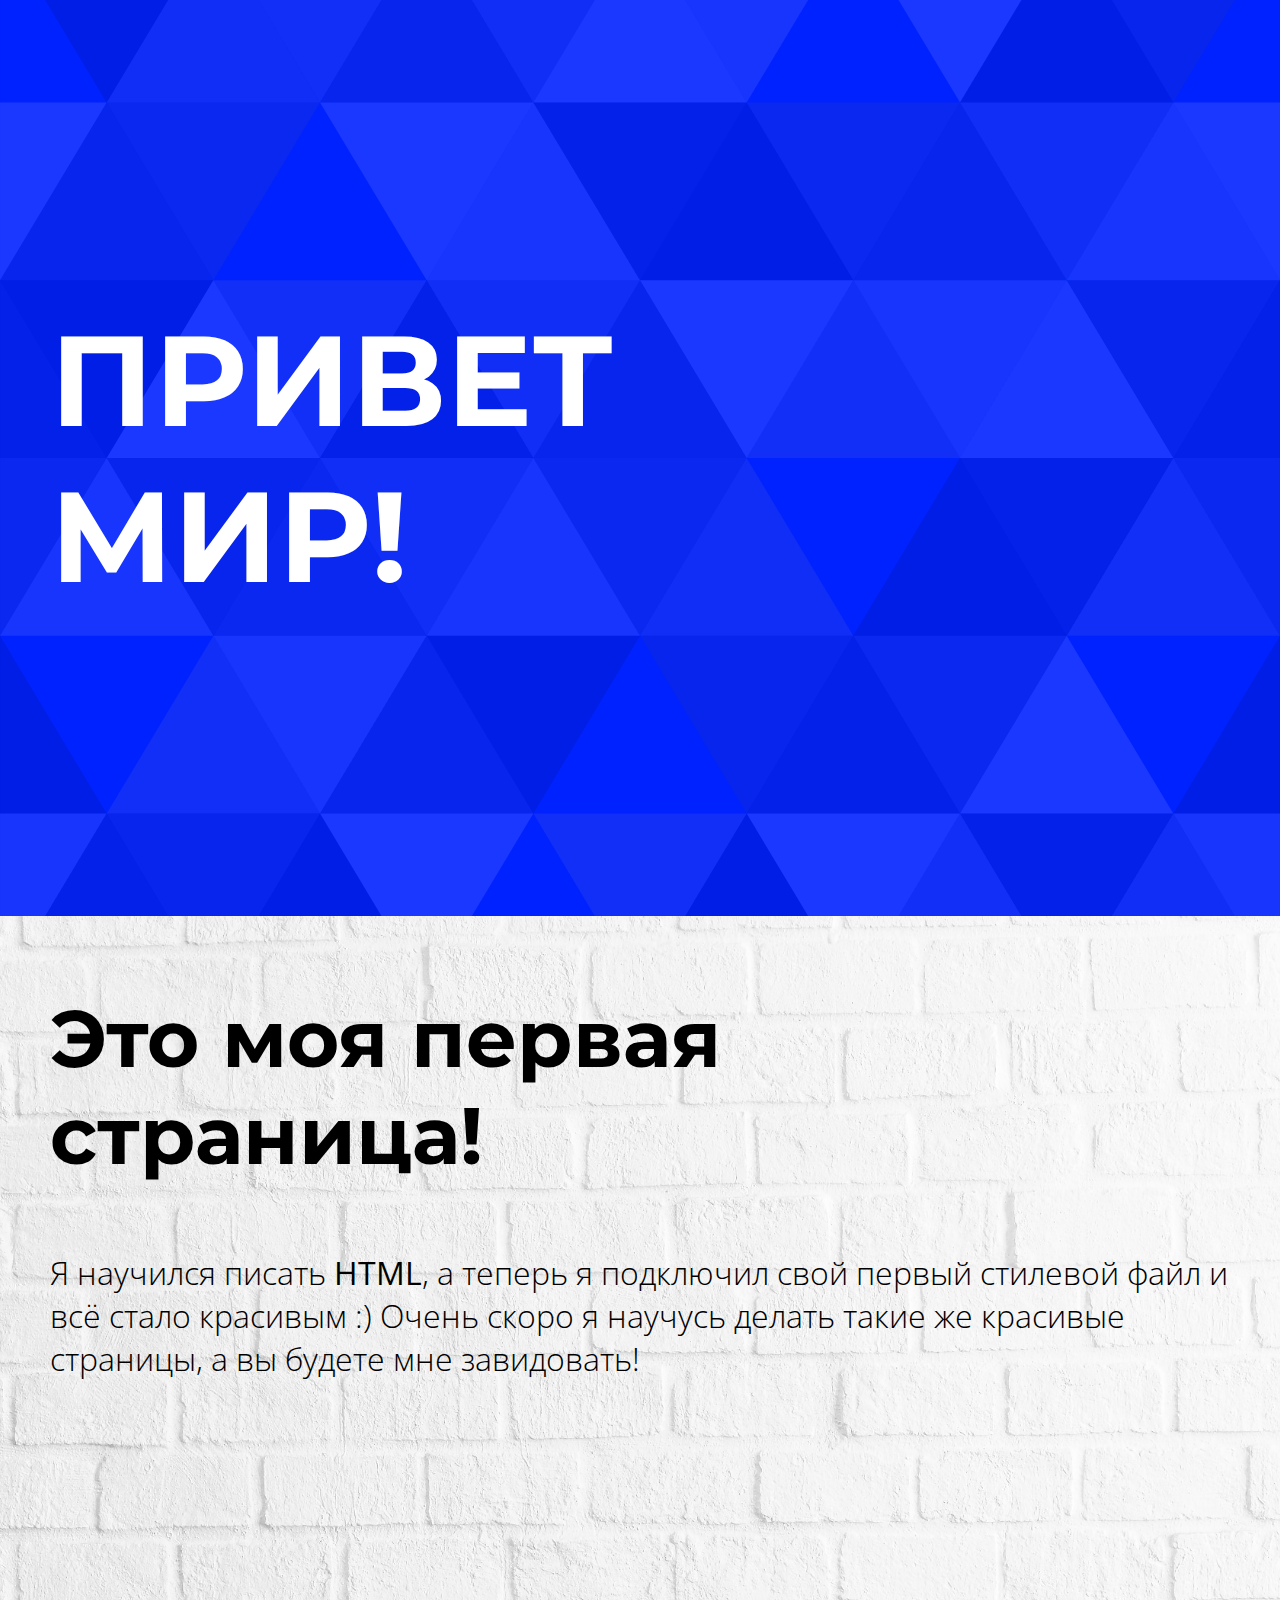
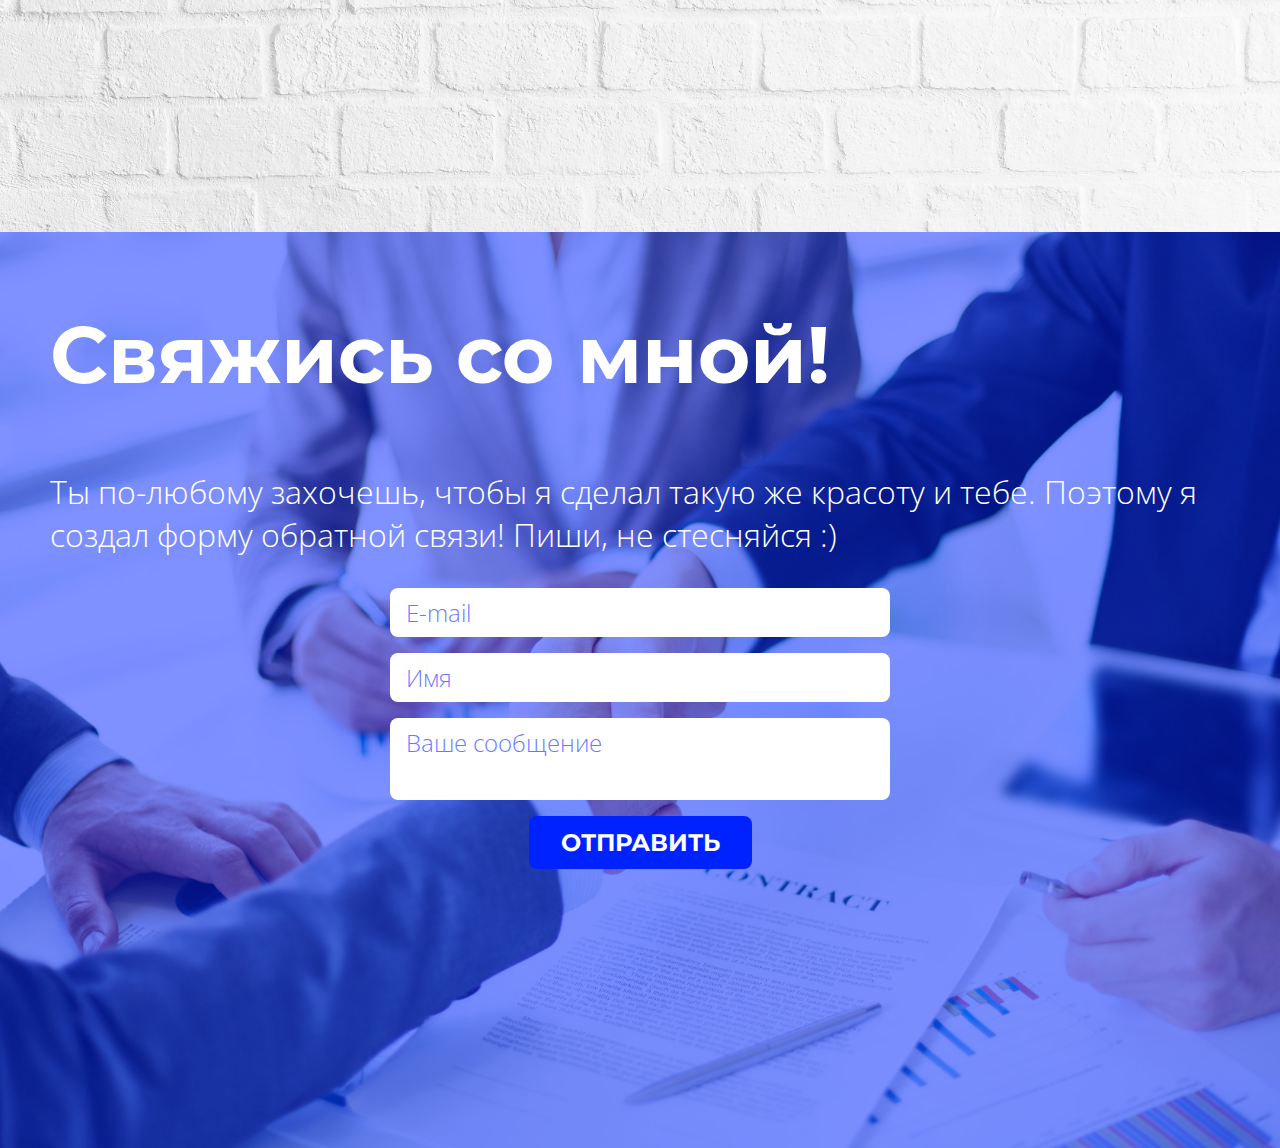
<file: css_basic/index.html>
<!DOCTYPE html>
<html>
  <head>
    <meta charset="utf-8" />
    <title>Page Title</title>
    <link rel="stylesheet" href="style.css" />
  </head>
  <body>
    <header class="header">
      <h1 class="header__title">Привет<br />мир!</h1>
    </header>
    <article class="article article_whitebg article_first">
      <h2 class="black">Это моя первая<br />страница!</h2>
      <p class="black">
        Я научился писать <strong>HTML</strong>, а теперь я подключил свой
        первый стилевой файл и всё стало красивым :) Очень скоро я научусь
        делать такие же красивые страницы, а вы будете мне завидовать!
      </p>
    </article>
    <article class="article article_bluebg article_second">
      <h2 class="white">Свяжись со мной!</h2>
      <p class="white">
        Ты по-любому захочешь, чтобы я сделал такую же красоту и тебе. Поэтому я
        создал форму обратной связи! Пиши, не стесняйся :)
      </p>
      <form class="form">
        <input type="email" class="form_input" placeholder="E-mail" />
        <input type="text" class="form_input" placeholder="Имя" />
        <textarea class="form_textarea" placeholder="Ваше сообщение"></textarea>
        <button class="form_button" type="button">Отправить</button>
      </form>
    </article>
  </body>
</html>
</file>
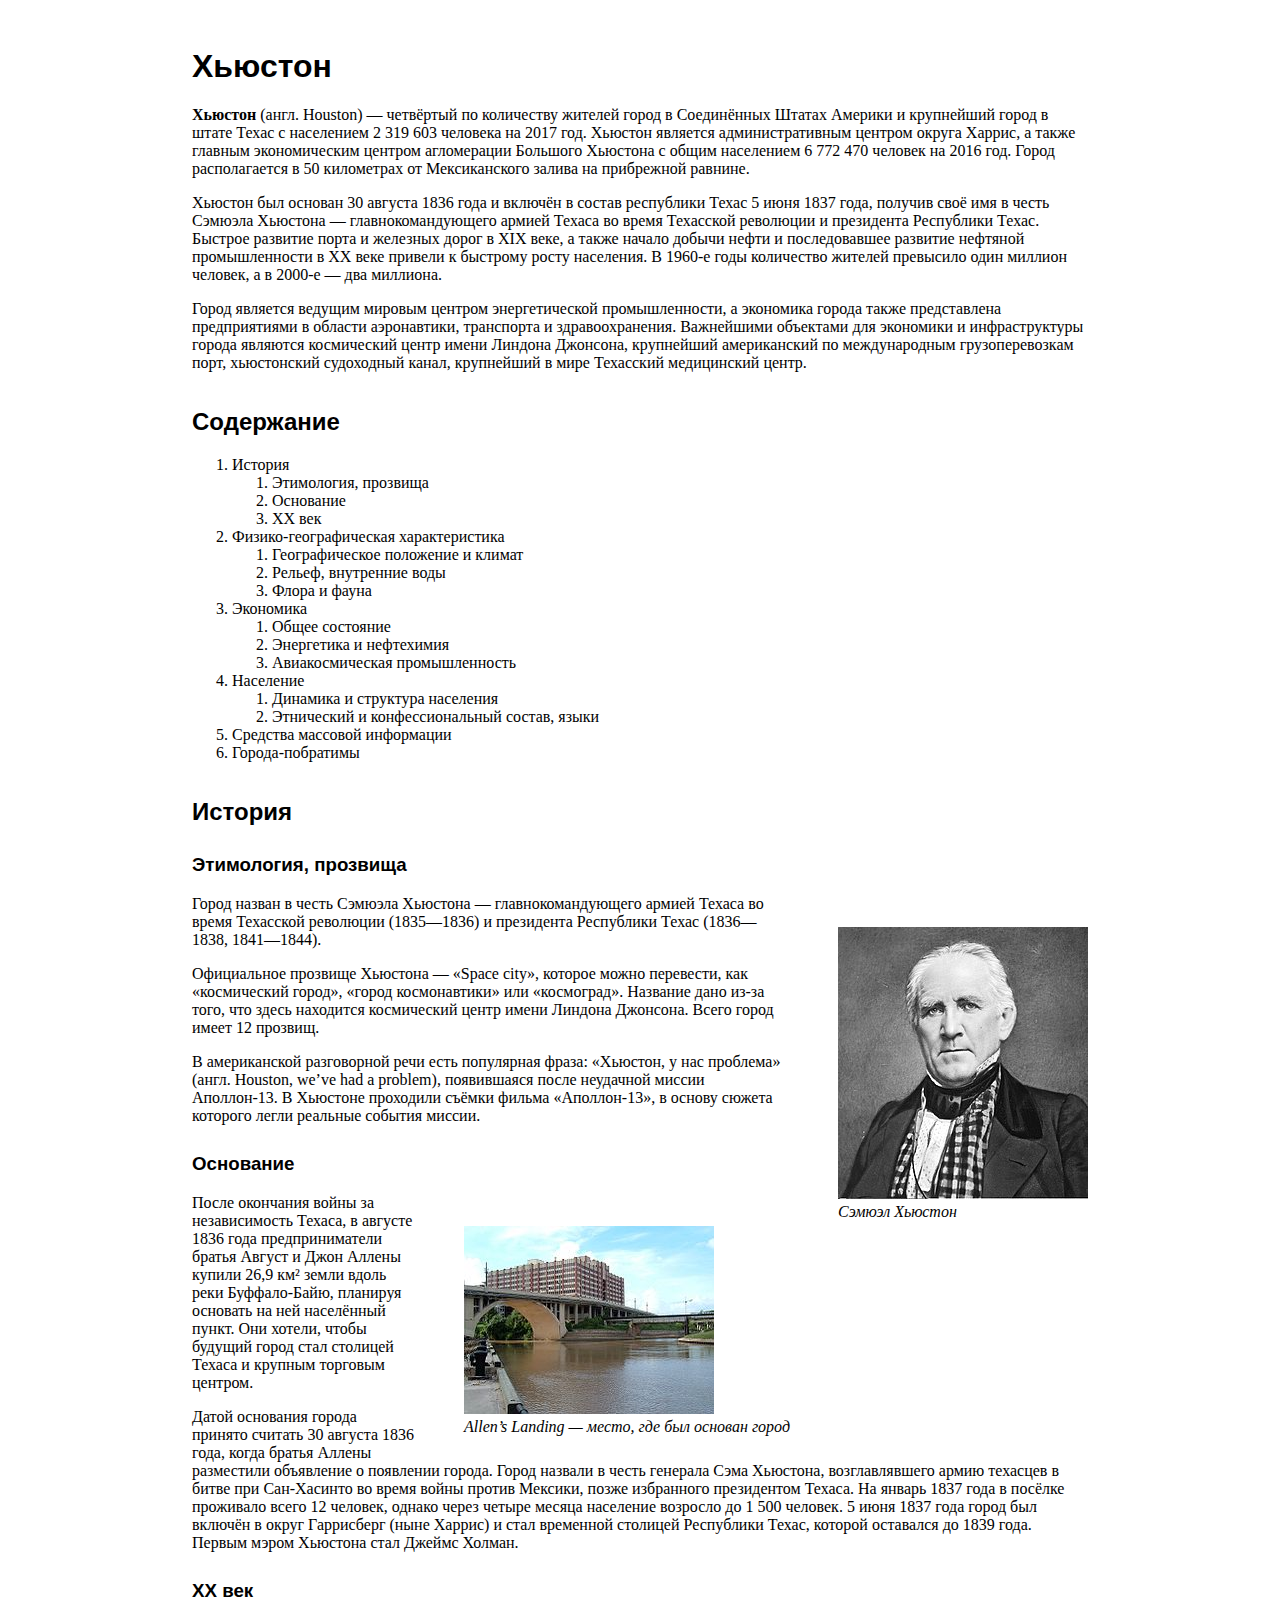
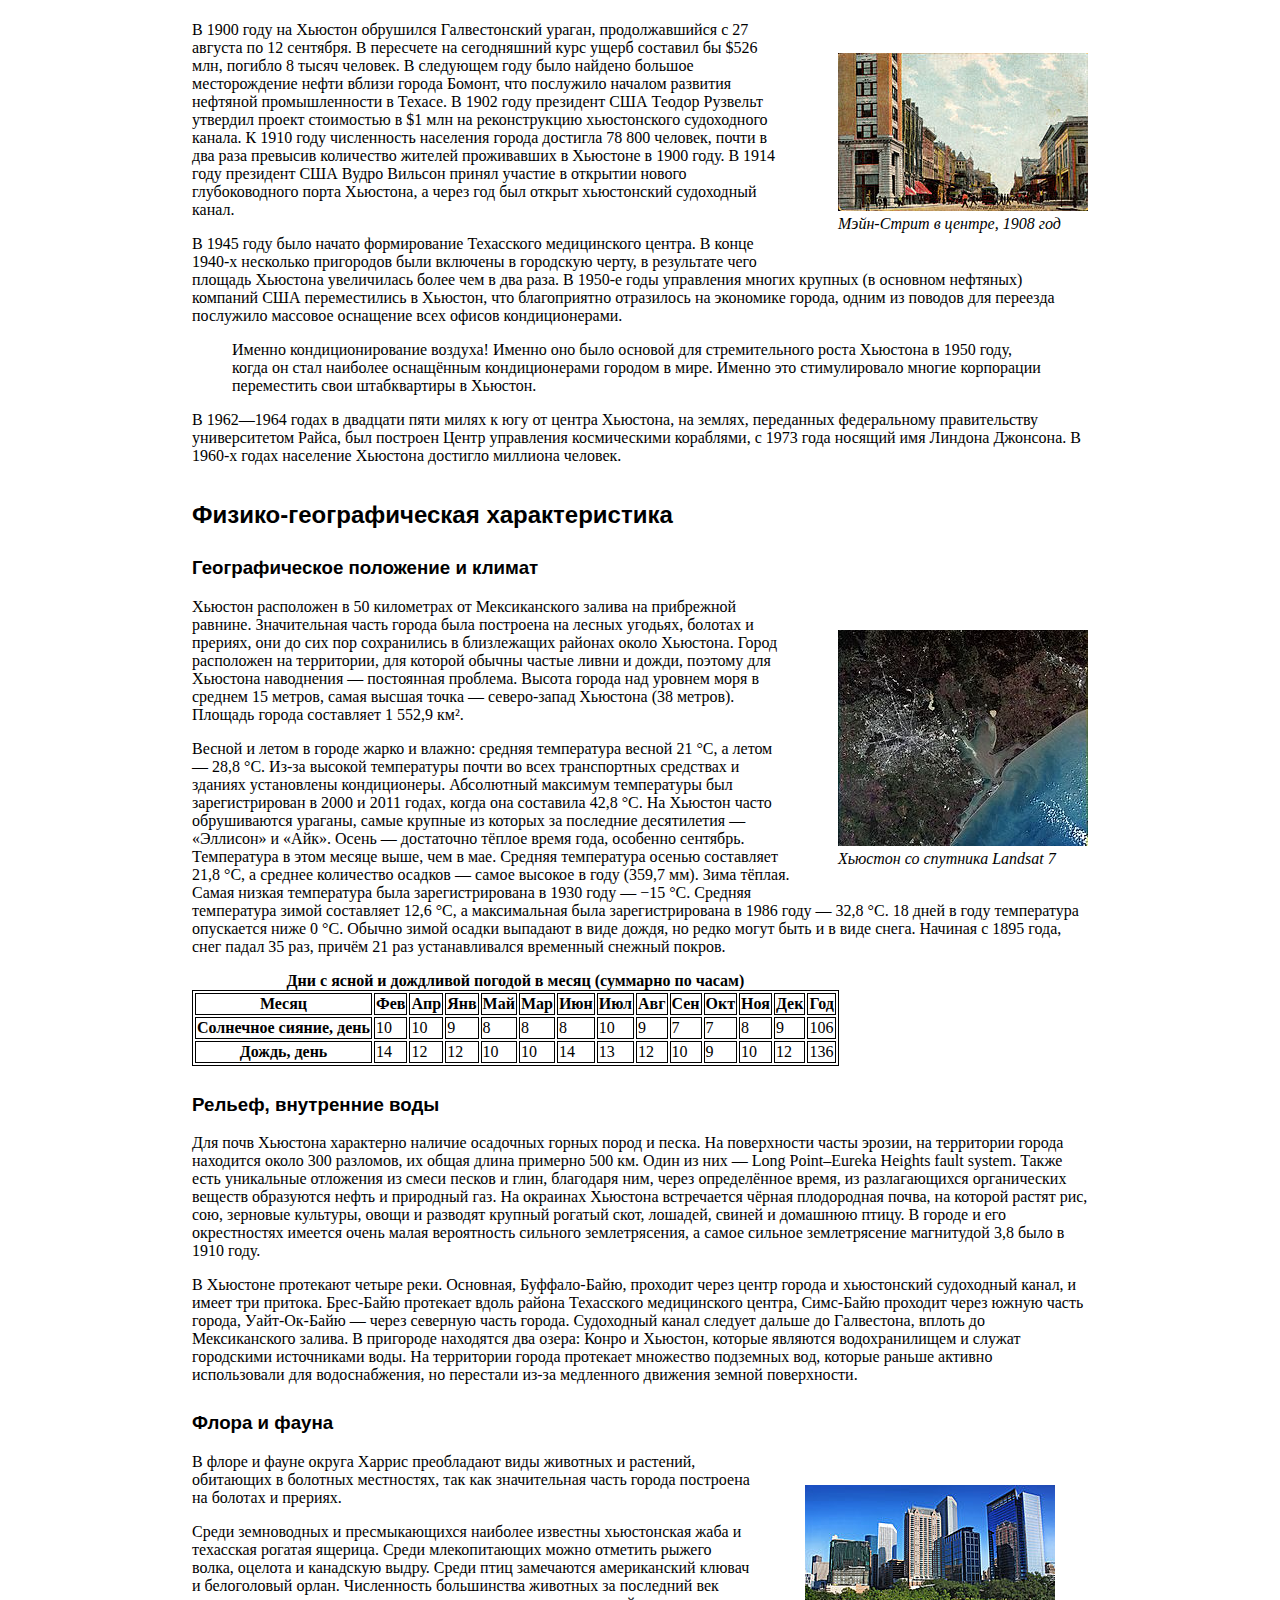
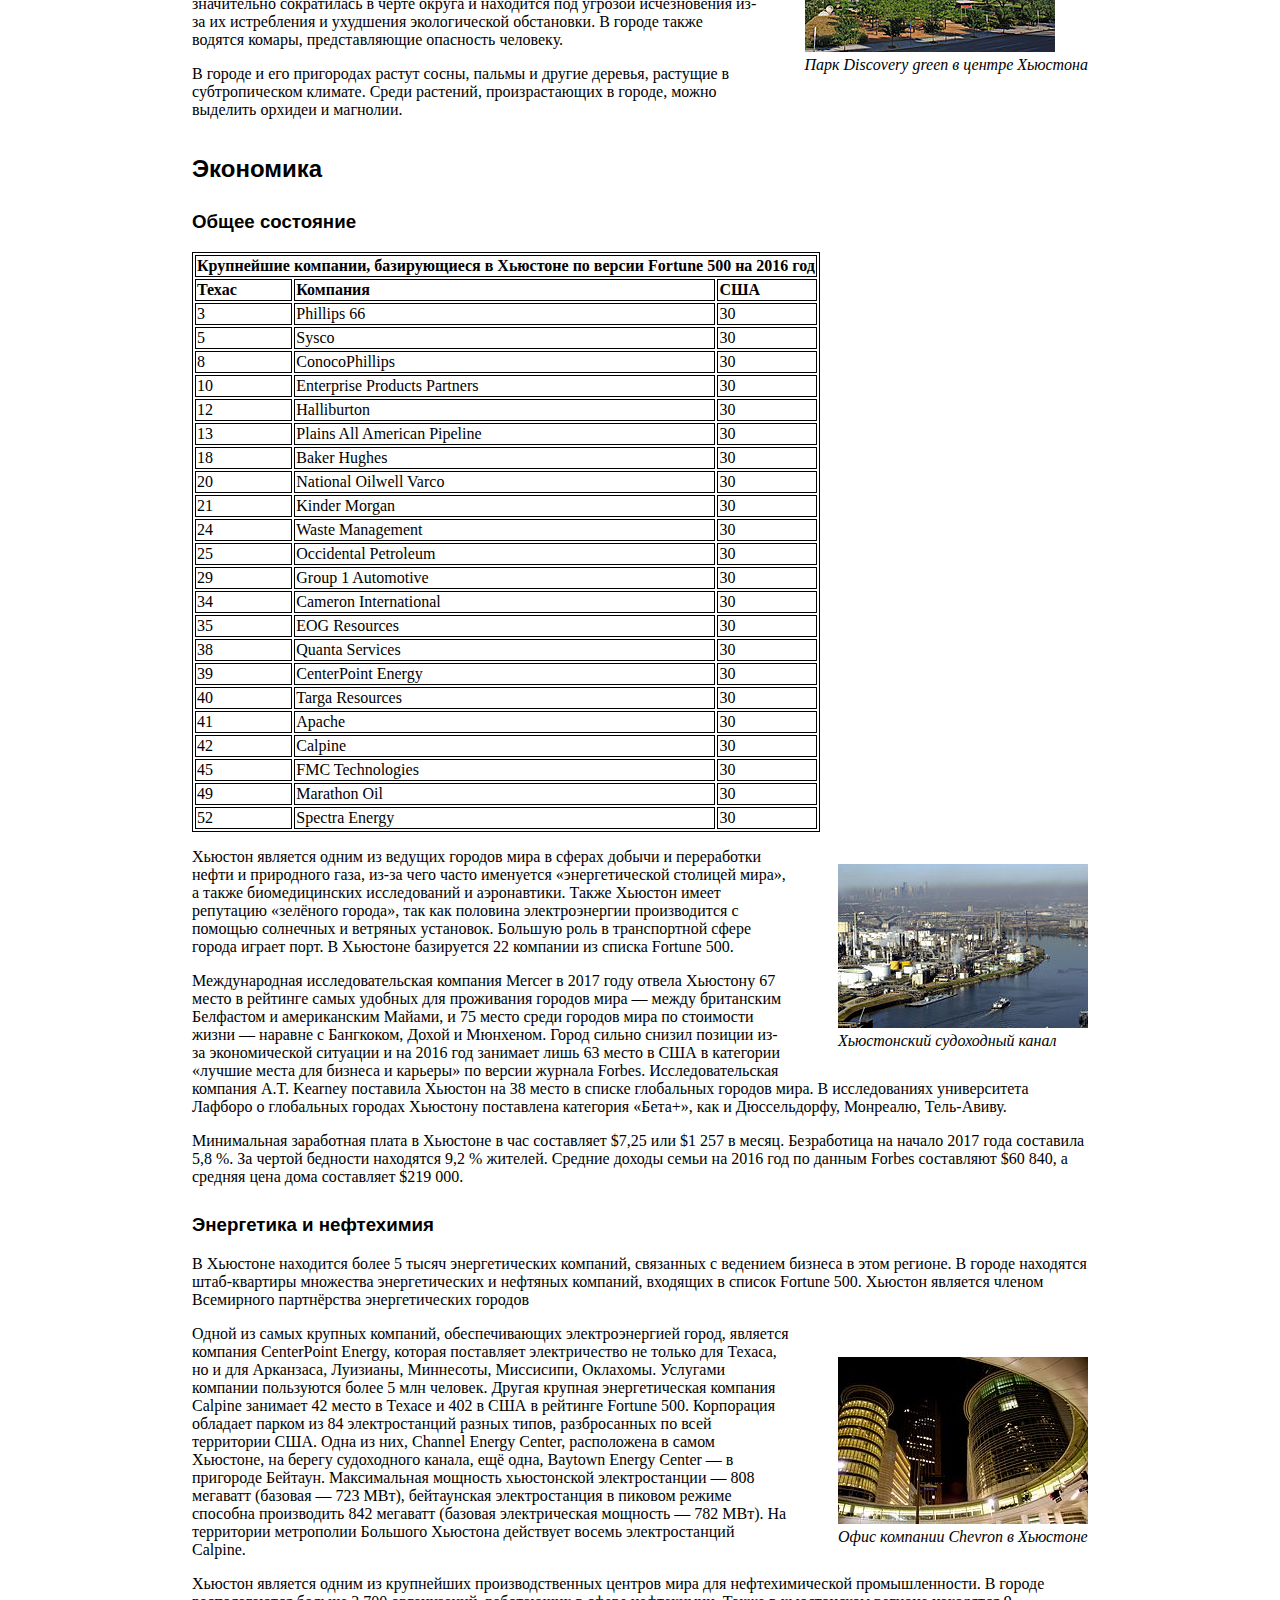
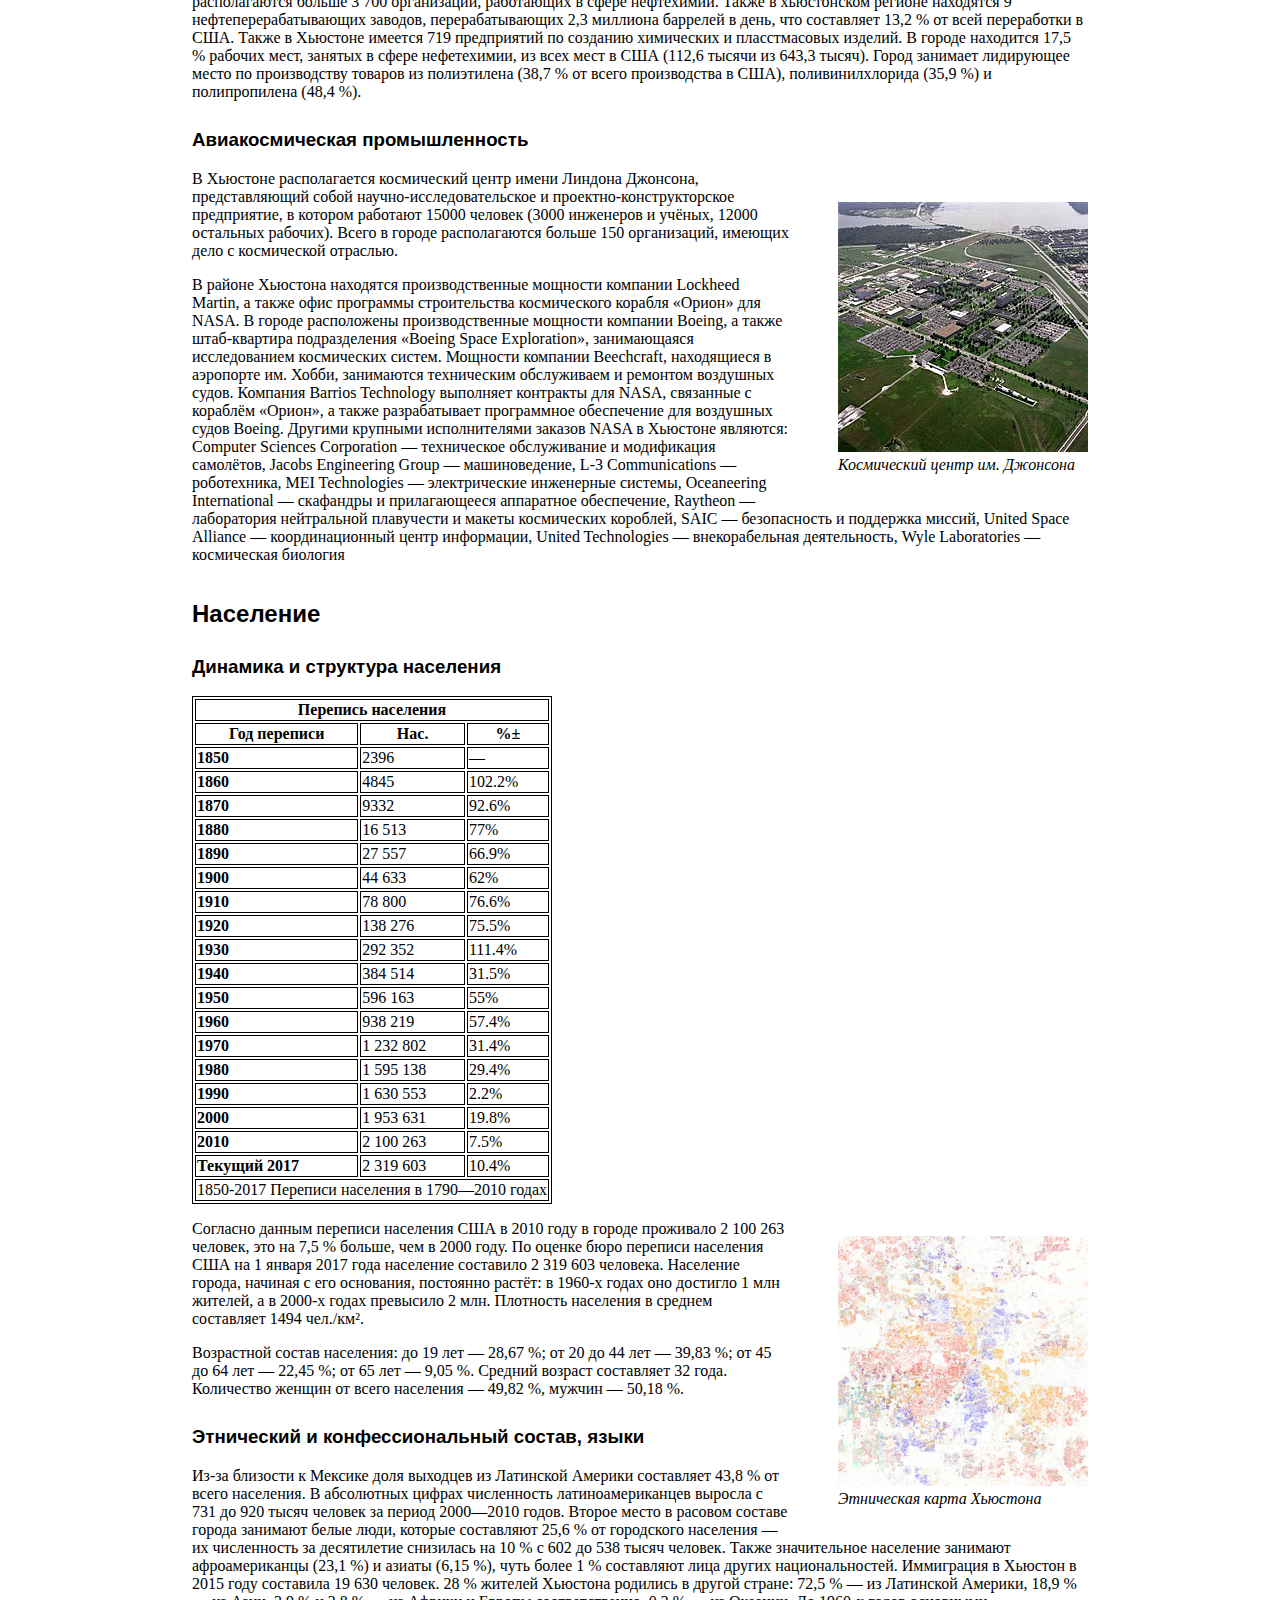
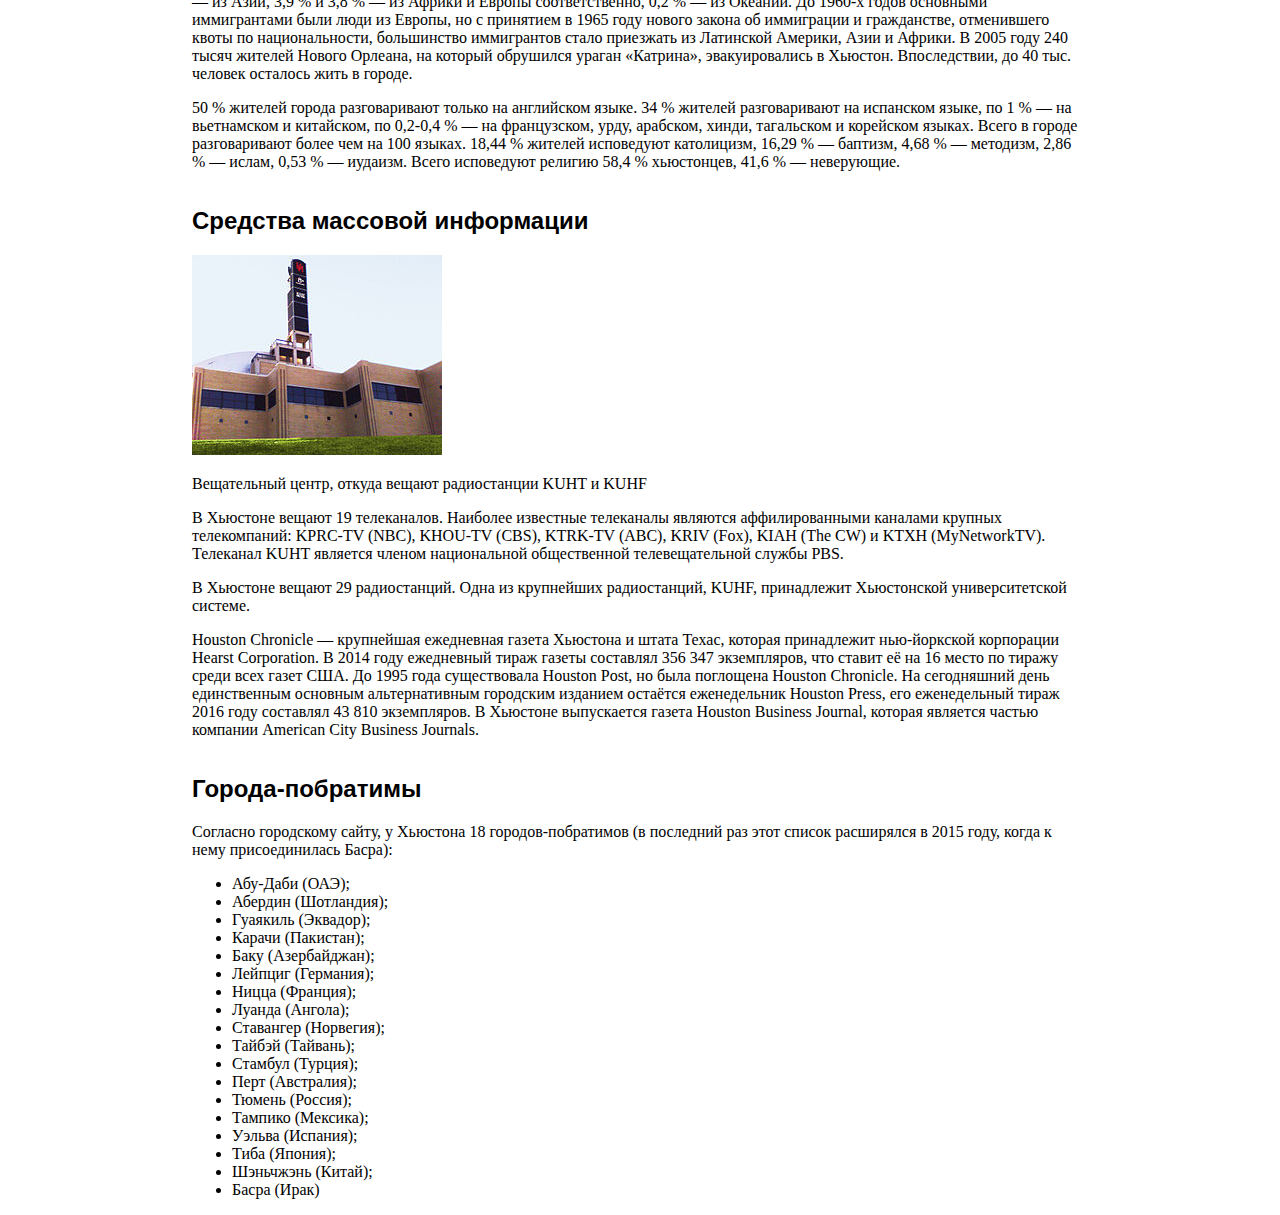
<file: houston/houston.html>
<!DOCTYPE html>
<html lang="en">
  <head>
    <meta charset="UTF-8" />
    <meta http-equiv="X-UA-Compatible" content="IE=edge" />
    <meta name="viewport" content="width=device-width, initial-scale=1.0" />
    <link rel="stylesheet" href="styles/style.css" />
    <title>Хьюстон</title>
  </head>
  <body>
    <h1>Хьюстон</h1>
    <p>
      <b>Хьюстон</b> (англ. Houston) — четвёртый по количеству жителей город в
      Соединённых Штатах Америки и крупнейший город в штате Техас с населением 2
      319 603 человека на 2017 год. Хьюстон является административным центром
      округа Харрис, а также главным экономическим центром агломерации Большого
      Хьюстона с общим населением 6 772 470 человек на 2016 год. Город
      располагается в 50 километрах от Мексиканского залива на прибрежной
      равнине.
    </p>
    <p>
      Хьюстон был основан 30 августа 1836 года и включён в состав республики
      Техас 5 июня 1837 года, получив своё имя в честь Сэмюэла Хьюстона —
      главнокомандующего армией Техаса во время Техасской революции и президента
      Республики Техас. Быстрое развитие порта и железных дорог в XIX веке, а
      также начало добычи нефти и последовавшее развитие нефтяной промышленности
      в XX веке привели к быстрому росту населения. В 1960-е годы количество
      жителей превысило один миллион человек, а в 2000-е — два миллиона.
    </p>
    <p>
      Город является ведущим мировым центром энергетической промышленности, а
      экономика города также представлена предприятиями в области аэронавтики,
      транспорта и здравоохранения. Важнейшими объектами для экономики и
      инфраструктуры города являются космический центр имени Линдона Джонсона,
      крупнейший американский по международным грузоперевозкам порт, хьюстонский
      судоходный канал, крупнейший в мире Техасский медицинский центр.
    </p>
    <h2>Содержание</h2>
    <ol>
      <li>
        История
        <ol>
          <li>Этимология, прозвища</li>
          <li>Основание</li>
          <li>XX век</li>
        </ol>
      </li>
      <li>
        Физико-географическая характеристика
        <ol>
          <li>Географическое положение и климат</li>
          <li>Рельеф, внутренние воды</li>
          <li>Флора и фауна</li>
        </ol>
      </li>
      <li>
        Экономика
        <ol>
          <li>Общее состояние</li>
          <li>Энергетика и нефтехимия</li>
          <li>Авиакосмическая промышленность</li>
        </ol>
      </li>
      <li>
        Население
        <ol>
          <li>Динамика и структура населения</li>
          <li>Этнический и конфессиональный состав, языки</li>
        </ol>
      </li>
      <li>Средства массовой информации</li>
      <li>Города-побратимы</li>
    </ol>
    <h2>История</h2>
    <h3>Этимология, прозвища</h3>
    <figure>
      <img src="img/Sam_Houston_portrait.jpg" alt="Сэмюэл Хьюстон" />
      <figcaption>Сэмюэл Хьюстон</figcaption>
    </figure>
    <p>
      Город назван в честь Сэмюэла Хьюстона — главнокомандующего армией Техаса
      во время Техасской революции (1835—1836) и президента Республики Техас
      (1836—1838, 1841—1844).
    </p>
    <p>
      Официальное прозвище Хьюстона — «Space city», которое можно перевести, как
      «космический город», «город космонавтики» или «космоград». Название дано
      из-за того, что здесь находится космический центр имени Линдона Джонсона.
      Всего город имеет 12 прозвищ.
    </p>
    <p>
      В американской разговорной речи есть популярная фраза: «Хьюстон, у нас
      проблема» (англ. Houston, we’ve had a problem), появившаяся после
      неудачной миссии Аполлон-13. В Хьюстоне проходили съёмки фильма
      «Аполлон-13», в основу сюжета которого легли реальные события миссии.
    </p>
    <h3>Основание</h3>
    <figure>
      <img
        src="img/Allen's_Landing_Houston_bayou_view.jpg"
        alt="Allen’s Landing"
      />
      <figcaption>Allen’s Landing — место, где был основан город</figcaption>
    </figure>
    <p>
      После окончания войны за независимость Техаса, в августе 1836 года
      предприниматели братья Август и Джон Аллены купили 26,9 км² земли вдоль
      реки Буффало-Байю, планируя основать на ней населённый пункт. Они хотели,
      чтобы будущий город стал столицей Техаса и крупным торговым центром.
    </p>
    <p>
      Датой основания города принято считать 30 августа 1836 года, когда братья
      Аллены разместили объявление о появлении города. Город назвали в честь
      генерала Сэма Хьюстона, возглавлявшего армию техасцев в битве при
      Сан-Хасинто во время войны против Мексики, позже избранного президентом
      Техаса. На январь 1837 года в посёлке проживало всего 12 человек, однако
      через четыре месяца население возросло до 1 500 человек. 5 июня 1837 года
      город был включён в округ Гаррисберг (ныне Харрис) и стал временной
      столицей Республики Техас, которой оставался до 1839 года. Первым мэром
      Хьюстона стал Джеймс Холман.
    </p>
    <h3>XX век</h3>
    <figure>
      <img
        src="img/Main_Street_looking_south_Houston_Texas_(1908).jpg"
        alt="Мэйн-Стрит в центре"
      />
      <figcaption>Мэйн-Стрит в центре, 1908 год</figcaption>
    </figure>
    <p>
      В 1900 году на Хьюстон обрушился Галвестонский ураган, продолжавшийся с 27
      августа по 12 сентября. В пересчете на сегодняшний курс ущерб составил бы
      $526 млн, погибло 8 тысяч человек. В следующем году было найдено большое
      месторождение нефти вблизи города Бомонт, что послужило началом развития
      нефтяной промышленности в Техасе. В 1902 году президент США Теодор
      Рузвельт утвердил проект стоимостью в $1 млн на реконструкцию хьюстонского
      судоходного канала. К 1910 году численность населения города достигла 78
      800 человек, почти в два раза превысив количество жителей проживавших в
      Хьюстоне в 1900 году. В 1914 году президент США Вудро Вильсон принял
      участие в открытии нового глубоководного порта Хьюстона, а через год был
      открыт хьюстонский судоходный канал.
    </p>
    <p>
      В 1945 году было начато формирование Техасского медицинского центра. В
      конце 1940-х несколько пригородов были включены в городскую черту, в
      результате чего площадь Хьюстона увеличилась более чем в два раза. В
      1950-е годы управления многих крупных (в основном нефтяных) компаний США
      переместились в Хьюстон, что благоприятно отразилось на экономике города,
      одним из поводов для переезда послужило массовое оснащение всех офисов
      кондиционерами.
    </p>
    <blockquote>
      <p>
        Именно кондиционирование воздуха! Именно оно было основой для
        стремительного роста Хьюстона в 1950 году, когда он стал наиболее
        оснащённым кондиционерами городом в мире. Именно это стимулировало
        многие корпорации переместить свои штабквартиры в Хьюстон.
      </p>
    </blockquote>
    <p>
      В 1962—1964 годах в двадцати пяти милях к югу от центра Хьюстона, на
      землях, переданных федеральному правительству университетом Райса, был
      построен Центр управления космическими кораблями, с 1973 года носящий имя
      Линдона Джонсона. В 1960-х годах население Хьюстона достигло миллиона
      человек.
    </p>
    <h2>Физико-географическая характеристика</h2>
    <h3>Географическое положение и климат</h3>
    <figure>
      <img
        src="img/Large_Houston_Landsat.jpg"
        alt="Хьюстон со спутника Landsat 7"
      />
      <figcaption>Хьюстон со спутника Landsat 7</figcaption>
    </figure>
    <p>
      Хьюстон расположен в 50 километрах от Мексиканского залива на прибрежной
      равнине. Значительная часть города была построена на лесных угодьях,
      болотах и прериях, они до сих пор сохранились в близлежащих районах около
      Хьюстона. Город расположен на территории, для которой обычны частые ливни
      и дожди, поэтому для Хьюстона наводнения — постоянная проблема. Высота
      города над уровнем моря в среднем 15 метров, самая высшая точка —
      северо-запад Хьюстона (38 метров). Площадь города составляет 1 552,9 км².
    </p>
    <p>
      Весной и летом в городе жарко и влажно: средняя температура весной 21 °C,
      а летом — 28,8 °C. Из-за высокой температуры почти во всех транспортных
      средствах и зданиях установлены кондиционеры. Абсолютный максимум
      температуры был зарегистрирован в 2000 и 2011 годах, когда она составила
      42,8 °C. На Хьюстон часто обрушиваются ураганы, самые крупные из которых
      за последние десятилетия — «Эллисон» и «Айк». Осень — достаточно тёплое
      время года, особенно сентябрь. Температура в этом месяце выше, чем в мае.
      Средняя температура осенью составляет 21,8 °C, а среднее количество
      осадков — самое высокое в году (359,7 мм). Зима тёплая. Самая низкая
      температура была зарегистрирована в 1930 году — −15 °C. Средняя
      температура зимой составляет 12,6 °C, а максимальная была зарегистрирована
      в 1986 году — 32,8 °C. 18 дней в году температура опускается ниже 0 °C.
      Обычно зимой осадки выпадают в виде дождя, но редко могут быть и в виде
      снега. Начиная с 1895 года, снег падал 35 раз, причём 21 раз
      устанавливался временный снежный покров.
    </p>
    <table>
      <caption>
        <b>Дни с ясной и дождливой погодой в месяц (суммарно по часам)</b>
      </caption>
      <thead>
        <tr>
          <th><b>Месяц</b></th>
          <th>Фев</th>
          <th>Апр</th>
          <th>Янв</th>
          <th>Май</th>
          <th>Мар</th>
          <th>Июн</th>
          <th>Июл</th>
          <th>Авг</th>
          <th>Сен</th>
          <th>Окт</th>
          <th>Ноя</th>
          <th>Дек</th>
          <th>Год</th>
        </tr>
      </thead>
      <tbody>
        <tr>
          <th><b>Солнечное сияние, день</b></th>
          <td>10</td>
          <td>10</td>
          <td>9</td>
          <td>8</td>
          <td>8</td>
          <td>8</td>
          <td>10</td>
          <td>9</td>
          <td>7</td>
          <td>7</td>
          <td>8</td>
          <td>9</td>
          <td>106</td>
        </tr>
      </tbody>
      <tfoot>
        <tr>
          <th><b>Дождь, день</b></th>
          <td>14</td>
          <td>12</td>
          <td>12</td>
          <td>10</td>
          <td>10</td>
          <td>14</td>
          <td>13</td>
          <td>12</td>
          <td>10</td>
          <td>9</td>
          <td>10</td>
          <td>12</td>
          <td>136</td>
        </tr>
      </tfoot>
    </table>
    <h3>Рельеф, внутренние воды</h3>
    <p>
      Для почв Хьюстона характерно наличие осадочных горных пород и песка. На
      поверхности часты эрозии, на территории города находится около 300
      разломов, их общая длина примерно 500 км. Один из них — Long Point–Eureka
      Heights fault system. Также есть уникальные отложения из смеси песков и
      глин, благодаря ним, через определённое время, из разлагающихся
      органических веществ образуются нефть и природный газ. На окраинах
      Хьюстона встречается чёрная плодородная почва, на которой растят рис, сою,
      зерновые культуры, овощи и разводят крупный рогатый скот, лошадей, свиней
      и домашнюю птицу. В городе и его окрестностях имеется очень малая
      вероятность сильного землетрясения, а самое сильное землетрясение
      магнитудой 3,8 было в 1910 году.
    </p>
    <p>
      В Хьюстоне протекают четыре реки. Основная, Буффало-Байю, проходит через
      центр города и хьюстонский судоходный канал, и имеет три притока.
      Брес-Байю протекает вдоль района Техасского медицинского центра, Симс-Байю
      проходит через южную часть города, Уайт-Ок-Байю — через северную часть
      города. Судоходный канал следует дальше до Галвестона, вплоть до
      Мексиканского залива. В пригороде находятся два озера: Конро и Хьюстон,
      которые являются водохранилищем и служат городскими источниками воды. На
      территории города протекает множество подземных вод, которые раньше
      активно использовали для водоснабжения, но перестали из-за медленного
      движения земной поверхности.
    </p>
    <h3>Флора и фауна</h3>
    <figure>
      <img
        src="img/Discovery_green.jpg"
        alt="Парк Discovery green в центре Хьюстона"
      />
      <figcaption>Парк Discovery green в центре Хьюстона</figcaption>
    </figure>
    <p>
      В флоре и фауне округа Харрис преобладают виды животных и растений,
      обитающих в болотных местностях, так как значительная часть города
      построена на болотах и прериях.
    </p>
    <p>
      Среди земноводных и пресмыкающихся наиболее известны хьюстонская жаба и
      техасская рогатая ящерица. Среди млекопитающих можно отметить рыжего
      волка, оцелота и канадскую выдру. Среди птиц замечаются американский
      клювач и белоголовый орлан. Численность большинства животных за последний
      век значительно сократилась в черте округа и находится под угрозой
      исчезновения из-за их истребления и ухудшения экологической обстановки. В
      городе также водятся комары, представляющие опасность человеку.
    </p>
    <p>
      В городе и его пригородах растут сосны, пальмы и другие деревья, растущие
      в субтропическом климате. Среди растений, произрастающих в городе, можно
      выделить орхидеи и магнолии.
    </p>
    <h2>Экономика</h2>
    <h3>Общее состояние</h3>
    <table>
      <thead>
        <tr>
          <th colspan="3">
            Крупнейшие компании, базирующиеся в Хьюстоне по версии Fortune 500
            на 2016 год
          </th>
        </tr>
        <tr>
          <th align="left">Техас</th>
          <th align="left">Компания</th>
          <th align="left">США</th>
        </tr>
      </thead>
      <tbody>
        <tr>
          <td>3</td>
          <td>Phillips 66</td>
          <td>30</td>
        </tr>
        <tr>
          <td>5</td>
          <td>Sysco</td>
          <td>30</td>
        </tr>
        <tr>
          <td>8</td>
          <td>ConocoPhillips</td>
          <td>30</td>
        </tr>
        <tr>
          <td>10</td>
          <td>Enterprise Products Partners</td>
          <td>30</td>
        </tr>
        <tr>
          <td>12</td>
          <td>Halliburton</td>
          <td>30</td>
        </tr>
        <tr>
          <td>13</td>
          <td>Plains All American Pipeline</td>
          <td>30</td>
        </tr>
        <tr>
          <td>18</td>
          <td>Baker Hughes</td>
          <td>30</td>
        </tr>
        <tr>
          <td>20</td>
          <td>National Oilwell Varco</td>
          <td>30</td>
        </tr>
        <tr>
          <td>21</td>
          <td>Kinder Morgan</td>
          <td>30</td>
        </tr>
        <tr>
          <td>24</td>
          <td>Waste Management</td>
          <td>30</td>
        </tr>
        <tr>
          <td>25</td>
          <td>Occidental Petroleum</td>
          <td>30</td>
        </tr>
        <tr>
          <td>29</td>
          <td>Group 1 Automotive</td>
          <td>30</td>
        </tr>
        <tr>
          <td>34</td>
          <td>Cameron International</td>
          <td>30</td>
        </tr>
        <tr>
          <td>35</td>
          <td>EOG Resources</td>
          <td>30</td>
        </tr>
        <tr>
          <td>38</td>
          <td>Quanta Services</td>
          <td>30</td>
        </tr>
        <tr>
          <td>39</td>
          <td>CenterPoint Energy</td>
          <td>30</td>
        </tr>
        <tr>
          <td>40</td>
          <td>Targa Resources</td>
          <td>30</td>
        </tr>
        <tr>
          <td>41</td>
          <td>Apache</td>
          <td>30</td>
        </tr>
        <tr>
          <td>42</td>
          <td>Calpine</td>
          <td>30</td>
        </tr>
        <tr>
          <td>45</td>
          <td>FMC Technologies</td>
          <td>30</td>
        </tr>
        <tr>
          <td>49</td>
          <td>Marathon Oil</td>
          <td>30</td>
        </tr>
      </tbody>
      <tfoot>
        <tr>
          <td>52</td>
          <td>Spectra Energy</td>
          <td>30</td>
        </tr>
      </tfoot>
    </table>
    <figure>
      <img
        src="img/Houston_Ship_Channel.jpg"
        alt="Хьюстонский судоходный канал"
      />
      <figcaption>Хьюстонский судоходный канал</figcaption>
    </figure>
    <p>
      Хьюстон является одним из ведущих городов мира в сферах добычи и
      переработки нефти и природного газа, из-за чего часто именуется
      «энергетической столицей мира», а также биомедицинских исследований и
      аэронавтики. Также Хьюстон имеет репутацию «зелёного города», так как
      половина электроэнергии производится с помощью солнечных и ветряных
      установок. Большую роль в транспортной сфере города играет порт. В
      Хьюстоне базируется 22 компании из списка Fortune 500.
    </p>
    <p>
      Международная исследовательская компания Mercer в 2017 году отвела
      Хьюстону 67 место в рейтинге самых удобных для проживания городов мира —
      между британским Белфастом и американским Майами, и 75 место среди городов
      мира по стоимости жизни — наравне с Бангкоком, Дохой и Мюнхеном. Город
      сильно снизил позиции из-за экономической ситуации и на 2016 год занимает
      лишь 63 место в США в категории «лучшие места для бизнеса и карьеры» по
      версии журнала Forbes. Исследовательская компания A.T. Kearney поставила
      Хьюстон на 38 место в списке глобальных городов мира. В исследованиях
      университета Лафборо о глобальных городах Хьюстону поставлена категория
      «Бета+», как и Дюссельдорфу, Монреалю, Тель-Авиву.
    </p>
    <p>
      Минимальная заработная плата в Хьюстоне в час составляет $7,25 или $1 257
      в месяц. Безработица на начало 2017 года составила 5,8 %. За чертой
      бедности находятся 9,2 % жителей. Средние доходы семьи на 2016 год по
      данным Forbes составляют $60 840, а средняя цена дома составляет $219 000.
    </p>
    <h3>Энергетика и нефтехимия</h3>
    <p>
      В Хьюстоне находится более 5 тысяч энергетических компаний, связанных с
      ведением бизнеса в этом регионе. В городе находятся штаб-квартиры
      множества энергетических и нефтяных компаний, входящих в список Fortune
      500. Хьюстон является членом Всемирного партнёрства энергетических городов
    </p>
    <figure>
      <img src="img/Enron_Complex.jpg" alt="Офис компании Chevron в Хьюстоне" />
      <figcaption>Офис компании Chevron в Хьюстоне</figcaption>
    </figure>
    <p>
      Одной из самых крупных компаний, обеспечивающих электроэнергией город,
      является компания CenterPoint Energy, которая поставляет электричество не
      только для Техаса, но и для Арканзаса, Луизианы, Миннесоты, Миссисипи,
      Оклахомы. Услугами компании пользуются более 5 млн человек. Другая крупная
      энергетическая компания Calpine занимает 42 место в Техасе и 402 в США в
      рейтинге Fortune 500. Корпорация обладает парком из 84 электростанций
      разных типов, разбросанных по всей территории США. Одна из них, Channel
      Energy Center, расположена в самом Хьюстоне, на берегу судоходного канала,
      ещё одна, Baytown Energy Center — в пригороде Бейтаун. Максимальная
      мощность хьюстонской электростанции — 808 мегаватт (базовая — 723 МВт),
      бейтаунская электростанция в пиковом режиме способна производить 842
      мегаватт (базовая электрическая мощность — 782 МВт). На территории
      метрополии Большого Хьюстона действует восемь электростанций Calpine.
    </p>
    <p>
      Хьюстон является одним из крупнейших производственных центров мира для
      нефтехимической промышленности. В городе располагаются больше 3 700
      организаций, работающих в сфере нефтехимии. Также в хьюстонском регионе
      находятся 9 нефтеперерабатывающих заводов, перерабатывающих 2,3 миллиона
      баррелей в день, что составляет 13,2 % от всей переработки в США. Также в
      Хьюстоне имеется 719 предприятий по созданию химических и пласстмасовых
      изделий. В городе находится 17,5 % рабочих мест, занятых в сфере
      нефетехимии, из всех мест в США (112,6 тысячи из 643,3 тысяч). Город
      занимает лидирующее место по производству товаров из полиэтилена (38,7 %
      от всего производства в США), поливинилхлорида (35,9 %) и полипропилена
      (48,4 %).
    </p>
    <h3>Авиакосмическая промышленность</h3>
    <figure>
      <img
        src="img/Aerial_View_of_the_Johnson_Space_Center.jpg"
        alt="Космический центр им. Джонсона"
      />
      <figcaption>Космический центр им. Джонсона</figcaption>
    </figure>
    <p>
      В Хьюстоне располагается космический центр имени Линдона Джонсона,
      представляющий собой научно-исследовательское и проектно-конструкторское
      предприятие, в котором работают 15000 человек (3000 инженеров и учёных,
      12000 остальных рабочих). Всего в городе располагаются больше 150
      организаций, имеющих дело с космической отраслью.
    </p>
    <p>
      В районе Хьюстона находятся производственные мощности компании Lockheed
      Martin, а также офис программы строительства космического корабля «Орион»
      для NASA. В городе расположены производственные мощности компании Boeing,
      а также штаб-квартира подразделения «Boeing Space Exploration»,
      занимающаяся исследованием космических систем. Мощности компании
      Beechcraft, находящиеся в аэропорте им. Хобби, занимаются техническим
      обслуживаем и ремонтом воздушных судов. Компания Barrios Technology
      выполняет контракты для NASA, связанные с кораблём «Орион», а также
      разрабатывает программное обеспечение для воздушных судов Boeing. Другими
      крупными исполнителями заказов NASA в Хьюстоне являются: Computer Sciences
      Corporation — техническое обслуживание и модификация самолётов, Jacobs
      Engineering Group — машиноведение, L-3 Communications — роботехника, MEI
      Technologies — электрические инженерные системы, Oceaneering International
      — скафандры и прилагающееся аппаратное обеспечение, Raytheon — лаборатория
      нейтральной плавучести и макеты космических короблей, SAIC — безопасность
      и поддержка миссий, United Space Alliance — координационный центр
      информации, United Technologies — внекорабельная деятельность, Wyle
      Laboratories — космическая биология
    </p>
    <h2>Население</h2>
    <h3>Динамика и структура населения</h3>
    <table>
      <thead>
        <tr>
          <th colspan="3">Перепись населения</th>
        </tr>
        <tr>
          <th>Год переписи</th>
          <th>Нас.</th>
          <th>%±</th>
        </tr>
      </thead>
      <tbody>
        <tr>
          <td><b>1850</b></td>
          <td>2396</td>
          <td>—</td>
        </tr>
        <tr>
          <td><b>1860</b></td>
          <td>4845</td>
          <td>102.2%</td>
        </tr>
        <tr>
          <td><b>1870</b></td>
          <td>9332</td>
          <td>92.6%</td>
        </tr>
        <tr>
          <td><b>1880</b></td>
          <td>16 513</td>
          <td>77%</td>
        </tr>
        <tr>
          <td><b>1890</b></td>
          <td>27 557</td>
          <td>66.9%</td>
        </tr>
        <tr>
          <td><b>1900</b></td>
          <td>44 633</td>
          <td>62%</td>
        </tr>
        <tr>
          <td><b>1910</b></td>
          <td>78 800</td>
          <td>76.6%</td>
        </tr>
        <tr>
          <td><b>1920</b></td>
          <td>138 276</td>
          <td>75.5%</td>
        </tr>
        <tr>
          <td><b>1930</b></td>
          <td>292 352</td>
          <td>111.4%</td>
        </tr>
        <tr>
          <td><b>1940</b></td>
          <td>384 514</td>
          <td>31.5%</td>
        </tr>
        <tr>
          <td><b>1950</b></td>
          <td>596 163</td>
          <td>55%</td>
        </tr>
        <tr>
          <td><b>1960</b></td>
          <td>938 219</td>
          <td>57.4%</td>
        </tr>
        <tr>
          <td><b>1970</b></td>
          <td>1 232 802</td>
          <td>31.4%</td>
        </tr>
        <tr>
          <td><b>1980</b></td>
          <td>1 595 138</td>
          <td>29.4%</td>
        </tr>
        <tr>
          <td><b>1990</b></td>
          <td>1 630 553</td>
          <td>2.2%</td>
        </tr>
        <tr>
          <td><b>2000</b></td>
          <td>1 953 631</td>
          <td>19.8%</td>
        </tr>
        <tr>
          <td><b>2010</b></td>
          <td>2 100 263</td>
          <td>7.5%</td>
        </tr>
        <tr>
          <td><b>Текущий 2017</b></td>
          <td>2 319 603</td>
          <td>10.4%</td>
        </tr>
      </tbody>
      <tfoot>
        <tr>
          <td colspan="3">1850-2017 Переписи населения в 1790—2010 годах</td>
        </tr>
      </tfoot>
    </table>
    <figure>
      <img
        src="img/Race_and_ethnicity_2010_Houston.png"
        alt="Этническая карта Хьюстона"
      />
      <figcaption>Этническая карта Хьюстона</figcaption>
    </figure>
    <p>
      Согласно данным переписи населения США в 2010 году в городе проживало 2
      100 263 человек, это на 7,5 % больше, чем в 2000 году. По оценке бюро
      переписи населения США на 1 января 2017 года население составило 2 319 603
      человека. Население города, начиная с его основания, постоянно растёт: в
      1960-х годах оно достигло 1 млн жителей, а в 2000-х годах превысило 2 млн.
      Плотность населения в среднем составляет 1494 чел./км².
    </p>
    <p>
      Возрастной состав населения: до 19 лет — 28,67 %; от 20 до 44 лет — 39,83
      %; от 45 до 64 лет — 22,45 %; от 65 лет — 9,05 %. Средний возраст
      составляет 32 года. Количество женщин от всего населения — 49,82 %, мужчин
      — 50,18 %.
    </p>
    <h3>Этнический и конфессиональный состав, языки</h3>
    <p>
      Из-за близости к Мексике доля выходцев из Латинской Америки составляет
      43,8 % от всего населения. В абсолютных цифрах численность
      латиноамериканцев выросла с 731 до 920 тысяч человек за период 2000—2010
      годов. Второе место в расовом составе города занимают белые люди, которые
      составляют 25,6 % от городского населения — их численность за десятилетие
      снизилась на 10 % с 602 до 538 тысяч человек. Также значительное население
      занимают афроамериканцы (23,1 %) и азиаты (6,15 %), чуть более 1 %
      составляют лица других национальностей. Иммиграция в Хьюстон в 2015 году
      составила 19 630 человек. 28 % жителей Хьюстона родились в другой стране:
      72,5 % — из Латинской Америки, 18,9 % — из Азии, 3,9 % и 3,8 % — из Африки
      и Европы соответственно, 0,2 % — из Океании. До 1960-х годов основными
      иммигрантами были люди из Европы, но с принятием в 1965 году нового закона
      об иммиграции и гражданстве, отменившего квоты по национальности,
      большинство иммигрантов стало приезжать из Латинской Америки, Азии и
      Африки. В 2005 году 240 тысяч жителей Нового Орлеана, на который обрушился
      ураган «Катрина», эвакуировались в Хьюстон. Впоследствии, до 40 тыс.
      человек осталось жить в городе.
    </p>
    <p>
      50 % жителей города разговаривают только на английском языке. 34 % жителей
      разговаривают на испанском языке, по 1 % — на вьетнамском и китайском, по
      0,2-0,4 % — на французском, урду, арабском, хинди, тагальском и корейском
      языках. Всего в городе разговаривают более чем на 100 языках. 18,44 %
      жителей исповедуют католицизм, 16,29 % — баптизм, 4,68 % — методизм, 2,86
      % — ислам, 0,53 % — иудаизм. Всего исповедуют религию 58,4 % хьюстонцев,
      41,6 % — неверующие.
    </p>
    <h2>Средства массовой информации</h2>
    <img
      src="img/Melcher_Center_for_Public_Broadcasting.jpg"
      alt="Вещательный центр, откуда вещают радиостанции KUHT и KUHF"
    />
    <p>Вещательный центр, откуда вещают радиостанции KUHT и KUHF</p>
    <p>
      В Хьюстоне вещают 19 телеканалов. Наиболее известные телеканалы являются
      аффилированными каналами крупных телекомпаний: KPRC-TV (NBC), KHOU-TV
      (CBS), KTRK-TV (ABC), KRIV (Fox), KIAH (The CW) и KTXH (MyNetworkTV).
      Телеканал KUHT является членом национальной общественной телевещательной
      службы PBS.
    </p>
    <p>
      В Хьюстоне вещают 29 радиостанций. Одна из крупнейших радиостанций, KUHF,
      принадлежит Хьюстонской университетской системе.
    </p>
    <p>
      Houston Chronicle — крупнейшая ежедневная газета Хьюстона и штата Техас,
      которая принадлежит нью-йоркской корпорации Hearst Corporation. В 2014
      году ежедневный тираж газеты составлял 356 347 экземпляров, что ставит её
      на 16 место по тиражу среди всех газет США. До 1995 года существовала
      Houston Post, но была поглощена Houston Chronicle. На сегодняшний день
      единственным основным альтернативным городским изданием остаётся
      еженедельник Houston Press, его еженедельный тираж 2016 году составлял 43
      810 экземпляров. В Хьюстоне выпускается газета Houston Business Journal,
      которая является частью компании American City Business Journals.
    </p>
    <h2>Города-побратимы</h2>
    <p>
      Согласно городскому сайту, у Хьюстона 18 городов-побратимов (в последний
      раз этот список расширялся в 2015 году, когда к нему присоединилась
      Басра):
    </p>
    <ul>
      <li>Абу-Даби (ОАЭ);</li>
      <li>Абердин (Шотландия);</li>
      <li>Гуаякиль (Эквадор);</li>
      <li>Карачи (Пакистан);</li>
      <li>Баку (Азербайджан);</li>
      <li>Лейпциг (Германия);</li>
      <li>Ницца (Франция);</li>
      <li>Луанда (Ангола);</li>
      <li>Ставангер (Норвегия);</li>
      <li>Тайбэй (Тайвань);</li>
      <li>Стамбул (Турция);</li>
      <li>Перт (Австралия);</li>
      <li>Тюмень (Россия);</li>
      <li>Тампико (Мексика);</li>
      <li>Уэльва (Испания);</li>
      <li>Тиба (Япония);</li>
      <li>Шэньчжэнь (Китай);</li>
      <li>Басра (Ирак)</li>
    </ul>
  </body>
</html>
</file>
<file: css_basic/style.css>
@import url("https://fonts.googleapis.com/css?family=Montserrat:700,900&subset=cyrillic");
@import url('https://fonts.googleapis.com/css?family=Open+Sans:300,300i,400,400i,700,700i&subset=cyrillic');

@keyframes header_anim {
  from {
    transform: translateX(-120%);
  }

  to {
    transform: translateX(0);
  }
}

body {
  margin: 0;
  padding: 0;
}

h1 {
  position: relative;
  font-family: "Montserrat", sans-serif;
  font-size: 8em;
  font-weight: 700;
}

h2 {
  position: relative;
  font-family: "Montserrat", sans-serif;
  font-size: 5em;
  font-weight: 700;
}

p {
  position: relative;
  font-family: 'Open Sans', sans-serif;
  font-size: 2em;
  font-weight: 300;
}

.header {
  display: flex;
  min-height: 100vh;
  padding: 8px 50px;
  background-color: #02f;
  background-image: url("bg.svg");
  background-repeat: no-repeat;
  background-position: center center;
  background-size: cover;
}

.header__title {
  transform: translateX(0);
  animation-name: header_anim;
  animation-duration: 1s;
  animation-timing-function: cubic-bezier(0.68, -0.55, 0.265, 1.55);
  text-transform: uppercase;
  color: #fff;
  align-self: center;
}

.article {
  position: relative;
  min-height: 100vh;
  padding: 8px 50px;
}

.article_whitebg::before,
.article_bluebg::before {
  position: absolute;
  top: 0;
  right: 0;
  bottom: 0;
  left: 0;
  content: '';
}

.article_whitebg::before {
  background: rgba(255, 255, 255, 0.5);
}

.article_bluebg::before {
  background: rgba(0, 34, 255, 0.5);
}

.article_first,
.article_second {
  background-repeat: no-repeat;
  background-position: center center;
  background-size: cover;
}

.article_first {
  background-image: url("first_bg.jpg");
}

.article_second {
  background-image: url("second_bg.jpg");
}

.form {
  position: relative;
  width: 500px;
  margin: 0 auto;
  text-align: center;
}

.form_input,
.form_textarea {
  display: block;
  box-sizing: border-box;
  width: 100%;
  margin-bottom: 16px;
  padding: 8px 16px;
  transition: transform 0.3s ease-out;
  color: #02f;
  border: none;
  border-radius: 8px;
  outline: none;
  background-color: #fff;
  font-family: 'Open Sans', sans-serif;
  font-size: 1.5em;
  font-weight: 300;
}

.form_input::-webkit-input-placeholder,
.form_textarea::-webkit-input-placeholder {
  opacity: 0.6;
  color: #02f;
}

.form_input:focus,
.form_textarea:focus {
  transition: transform 0.3s ease-out;
  transform: scale(1.02, 1.02);
}

.form_textarea {
  resize: none;
}

.form_button {
  display: inline-block;
  padding: 12px 32px;
  transition: all 0.3s ease-out;
  text-transform: uppercase;
  color: #fff;
  border: none;
  border-radius: 8px;
  outline: none;
  background-color: #02f;
  background-clip: border-box;
  font-family: 'Montserrat', sans-serif;
  font-size: 1.5em;
  font-weight: 700;
}

.form_button:hover {
  transition: all 0.3s ease-out;
  transform: scale(1.02, 1.02);
  box-shadow: rgba(255, 255, 255, 0.3) 0 0 16px 2px;
}

.black {
  color: #000;
}

.white {
  color: #fff;
}
</file>
<file: houston/styles/style.css>
body {
  width: 70%;
  margin: 0 auto;
}

h1, h2, h3 {
  font-family: Arial, Helvetica, sans-serif;
  margin-top: 1.5em;
}

h1 {
  font-size: 32px;
}

table, th, td {
  border: 1px solid black;
  
}

figcaption {
  font-style: italic;
}

figure {
  float: right;
  margin: 2em 0em 1.5em 3em;
}
</file>
